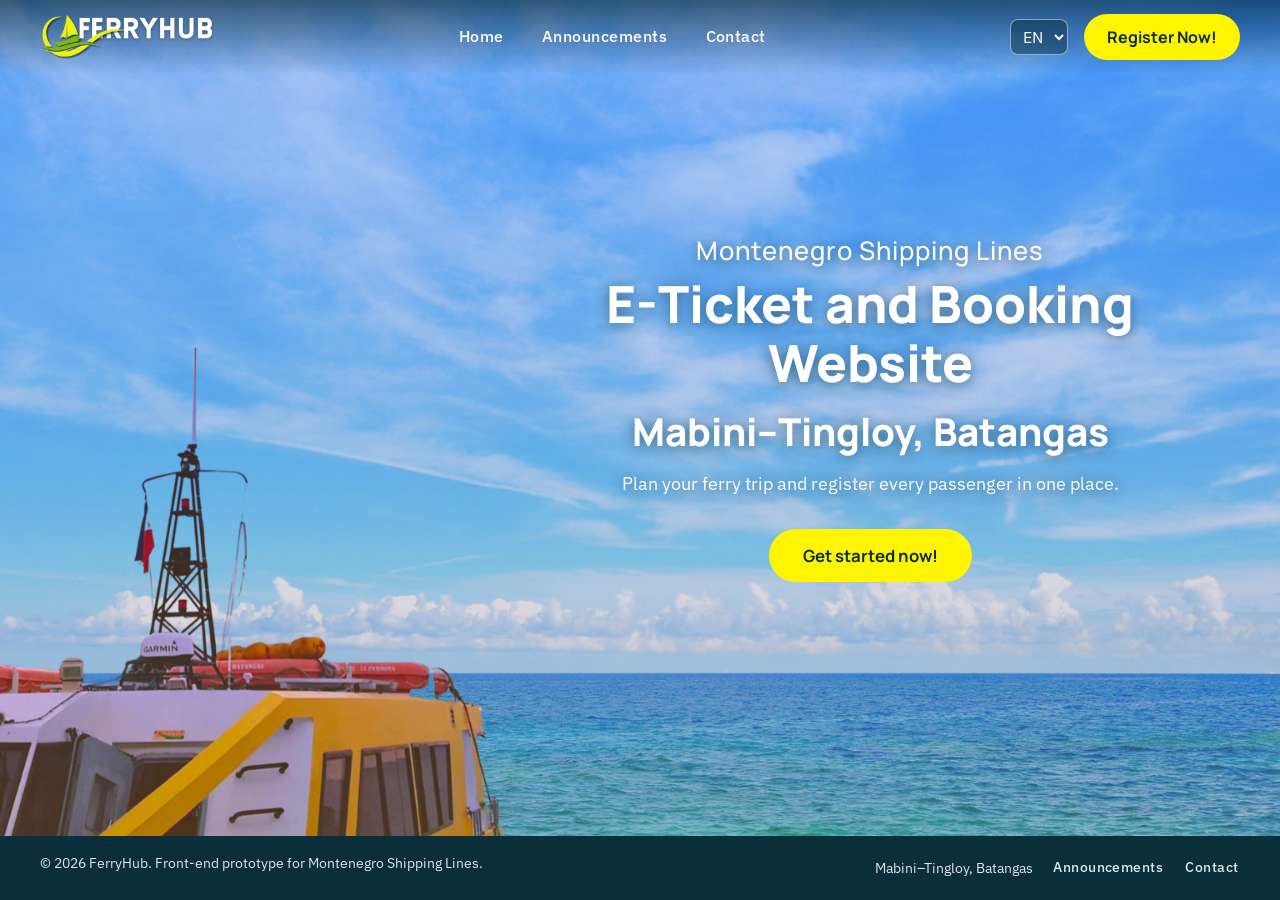
<file: ferryhub/index.html>
<!DOCTYPE html>
<html lang="en"><head><meta charset="utf-8"><meta name="viewport" content="width=device-width,initial-scale=1">
<title>FerryHub</title>
<link rel="preconnect" href="https://fonts.googleapis.com">
<link rel="preconnect" href="https://fonts.gstatic.com" crossorigin>
<link href="https://fonts.googleapis.com/css2?family=IBM+Plex+Sans:ital,wght@0,100..700;1,100..700&family=Manrope:wght@200..800&display=swap" rel="stylesheet">
<link rel="stylesheet" href="css/style.css"></head>
<body data-title="nav.home" data-root="">
<div class="scene">
  <main class="hero">
    <p class="hero-1" data-i18n="hero.line1"></p>
    <h1 data-i18n="hero.title"></h1>
    <p class="hero-route" data-i18n="hero.route"></p>
    <p class="hero-sub" data-i18n="hero.sub"></p>
    <a class="btn btn-y btn-lg" href="pages/booking.html" data-i18n="hero.cta"></a>
  </main>
</div>
<script src="js/translations.js"></script><script src="js/main.js"></script><script>FH.apply();</script>
</body></html>
</file>
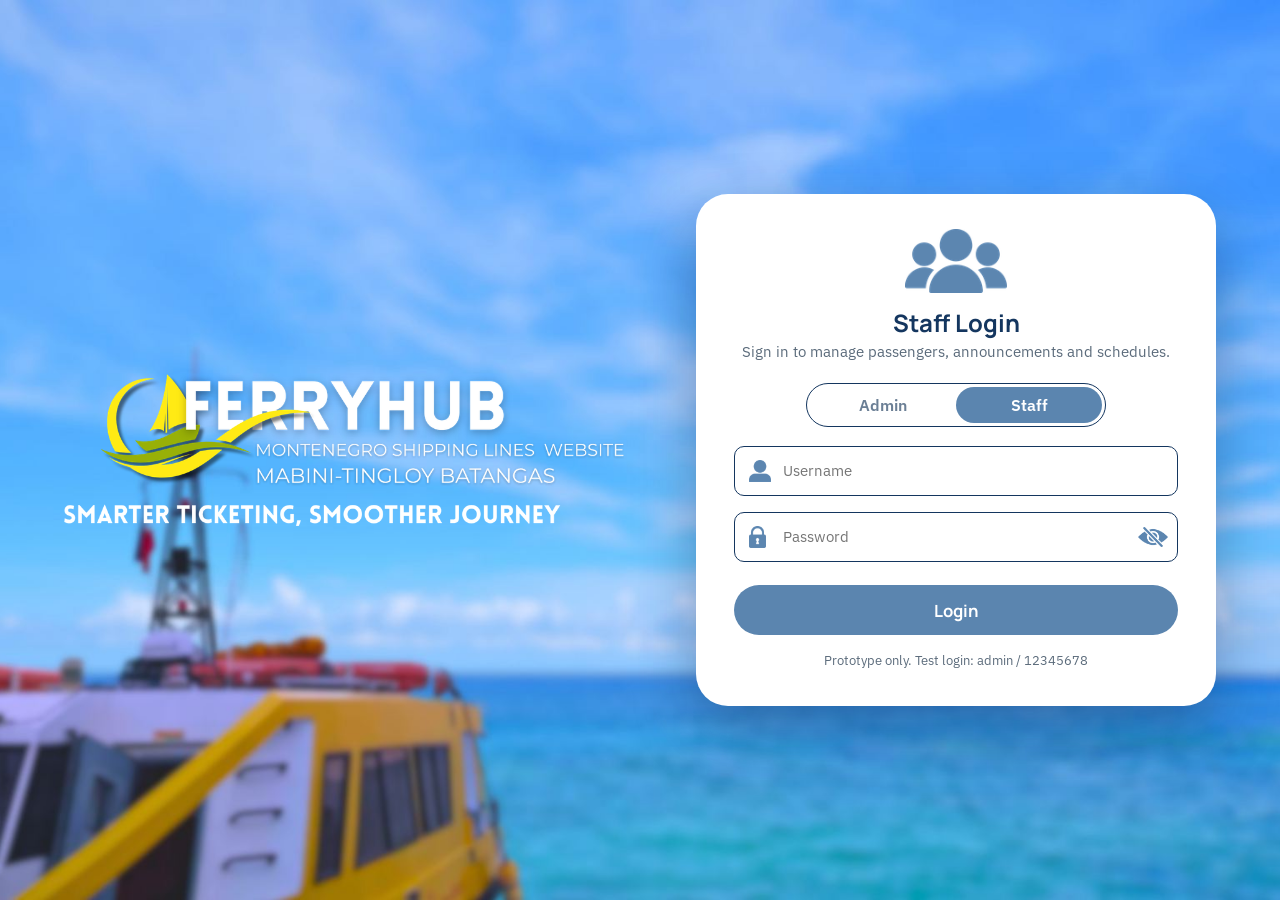
<file: staff-system/index.html>
<!DOCTYPE html>
<html lang="en"><head><meta charset="utf-8"><meta name="viewport" content="width=device-width,initial-scale=1"><title>Staff Login | FerryHub</title>
<link rel="preconnect" href="https://fonts.googleapis.com"><link rel="preconnect" href="https://fonts.gstatic.com" crossorigin>
<link href="https://fonts.googleapis.com/css2?family=IBM+Plex+Sans:wght@400;500;600&family=Manrope:wght@500;600;700;800&display=swap" rel="stylesheet">
<link rel="stylesheet" href="css/global.css"><link rel="stylesheet" href="css/login.css"></head>
<body>
<main class="login">
  <section class="brand-side"><img src="assets/images/login-logo.png" alt="FerryHub, Montenegro Shipping Lines, Mabini-Tingloy Batangas"></section>
  <section class="lcard" aria-labelledby="lt">
    <img class="grp" src="assets/icons/login-group.png" alt="">
    <h1 id="lt">Staff Login</h1><p class="sub">Sign in to manage passengers, announcements and schedules.</p>
    <div class="seg" role="group" aria-label="Account type"><button type="button" id="segAdmin" class="locked">Admin</button><button type="button" id="segStaff" class="on" aria-pressed="true">Staff</button></div>
    <p class="notice" id="lnote" role="alert" hidden></p>
    <form id="loginForm" novalidate>
      <div class="field ifield"><label class="sr" for="u">Username</label><div class="wrap"><img class="lead" src="assets/icons/user.png" alt="">
        <input id="u" name="username" type="text" placeholder="Username" autocomplete="username"></div><p class="err" hidden></p></div>
      <div class="field ifield"><label class="sr" for="p">Password</label>
        <div class="wrap"><img class="lead" src="assets/icons/lock.png" alt=""><input id="p" name="password" type="password" placeholder="Password" autocomplete="current-password">
        <button type="button" class="eye" id="eye" aria-label="Show password" aria-pressed="false"><img id="eyeOff" src="assets/icons/eye-off.png" alt="">
          <svg id="eyeOn" viewBox="0 0 24 24" aria-hidden="true"><path d="M1.5 12S5.5 5 12 5s10.5 7 10.5 7-4 7-10.5 7S1.5 12 1.5 12z"/><circle cx="12" cy="12" r="3"/></svg></button></div>
        <p class="err" hidden></p></div>
      <button class="btn btn-primary" type="submit">Login</button>
    </form>
    <p class="demo">Prototype only. Test login: admin / 12345678</p>
  </section>
</main>
<script src="js/sample-data.js"></script><script src="js/validation.js"></script><script src="js/auth.js"></script>
</body></html>
</file>
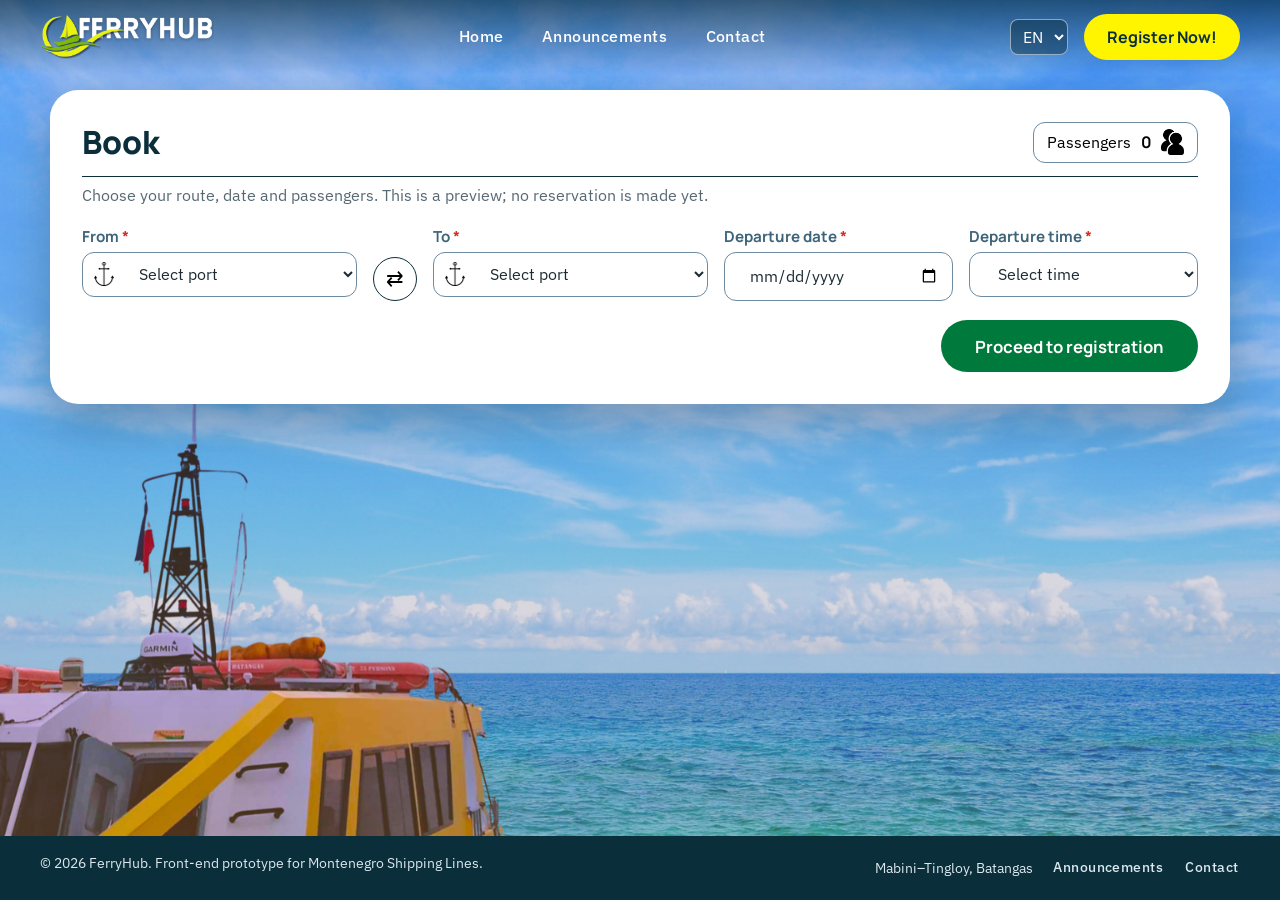
<file: ferryhub/pages/booking.html>
<!DOCTYPE html>
<html lang="en"><head><meta charset="utf-8"><meta name="viewport" content="width=device-width,initial-scale=1">
<title>Book | FerryHub</title>
<link rel="preconnect" href="https://fonts.googleapis.com">
<link rel="preconnect" href="https://fonts.gstatic.com" crossorigin>
<link href="https://fonts.googleapis.com/css2?family=IBM+Plex+Sans:ital,wght@0,100..700;1,100..700&family=Manrope:wght@200..800&display=swap" rel="stylesheet">
<link rel="stylesheet" href="../css/style.css"><link rel="stylesheet" href="../css/booking.css"></head>
<body data-title="book.title" data-root="../">
<div class="scene">
  <main class="panel booking">
    <div class="panel-top">
      <h1 data-i18n="book.title"></h1>
      <div class="field pax" data-f="pax">
        <button type="button" id="paxBtn" class="paxbtn" aria-expanded="false" aria-controls="paxPop">
          <span data-i18n="book.pax"></span><b id="paxTotal">0</b><img src="../assets/icons/person.png" alt=""></button>
        <div id="paxPop" class="pop" hidden>
          <ul id="paxList"></ul>
          <p class="tot"><span data-i18n="book.total"></span>: <b id="paxTotal2">0</b></p>
        </div>
        <p class="err" hidden></p>
      </div>
    </div>
    <p class="hint" data-i18n="book.hint"></p>
    <div class="row">
      <div class="field" data-f="from"><label for="from"><span data-i18n="book.from"></span> <i>*</i></label>
        <div class="sel"><img src="../assets/icons/anchor.png" alt=""><select id="from"></select></div><p class="err" hidden></p></div>
      <button type="button" id="swap" class="swap" data-i18n-aria="book.swap" aria-label="Swap ports">⇄</button>
      <div class="field" data-f="to"><label for="to"><span data-i18n="book.to"></span> <i>*</i></label>
        <div class="sel"><img src="../assets/icons/anchor.png" alt=""><select id="to"></select></div><p class="err" hidden></p></div>
      <div class="field" data-f="date"><label for="date"><span data-i18n="book.date"></span> <i>*</i></label>
        <div class="sel"><input type="date" id="date"></div><p class="err" hidden></p></div>
      <div class="field" data-f="time"><label for="time"><span data-i18n="book.time"></span> <i>*</i></label>
        <div class="sel"><select id="time"></select></div><p class="err" hidden></p></div>
    </div>
    <div class="actions"><button type="button" id="go" class="btn btn-g btn-lg" data-i18n="book.proceed"></button></div>
  </main>
</div>
<script src="../js/translations.js"></script><script src="../js/main.js"></script><script src="../js/booking.js"></script>
</body></html>
</file>
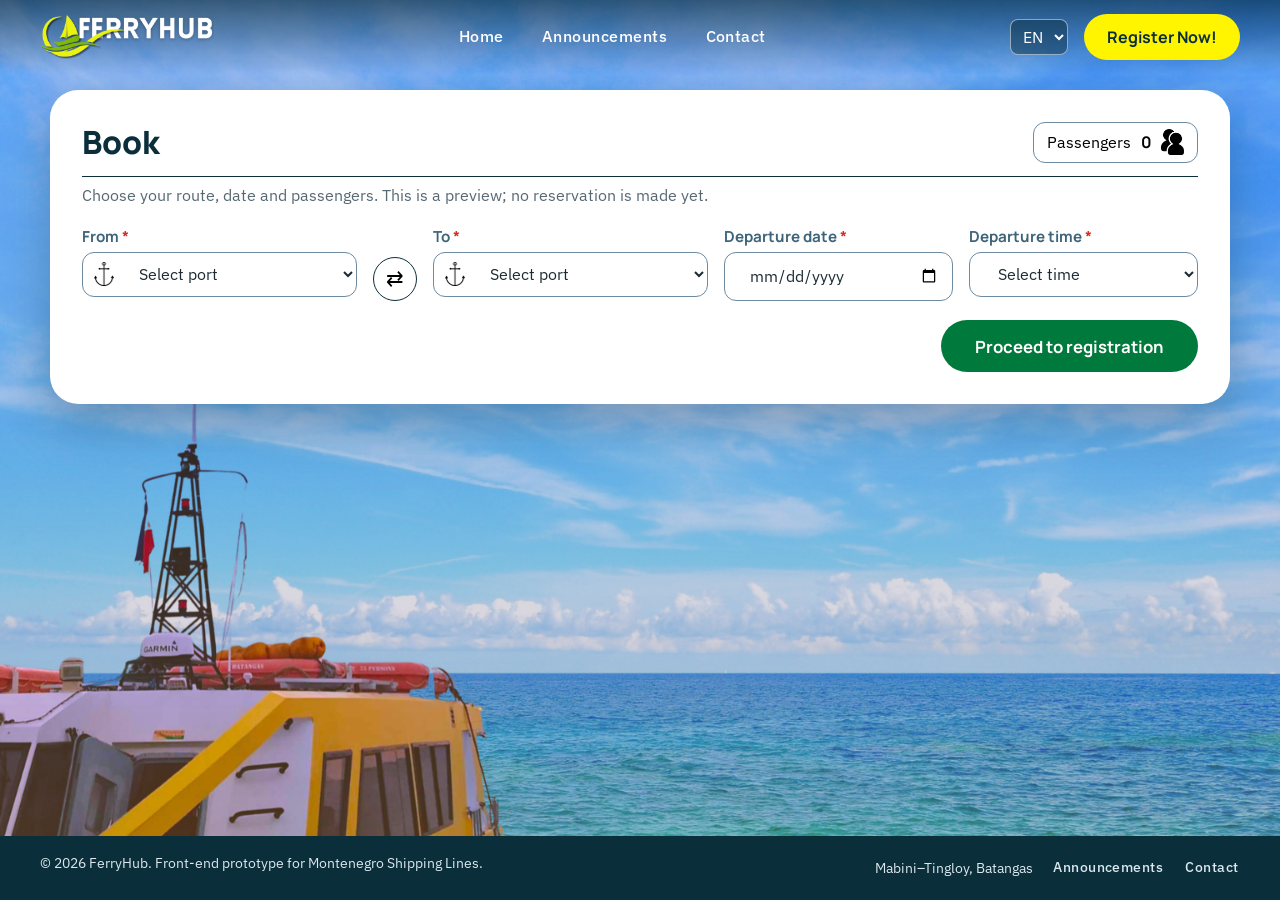
<file: ferryhub/pages/registration-form.html>
<!DOCTYPE html>
<html lang="en"><head><meta charset="utf-8"><meta name="viewport" content="width=device-width,initial-scale=1">
<title>Registration | FerryHub</title>
<link rel="preconnect" href="https://fonts.googleapis.com">
<link rel="preconnect" href="https://fonts.gstatic.com" crossorigin>
<link href="https://fonts.googleapis.com/css2?family=IBM+Plex+Sans:ital,wght@0,100..700;1,100..700&family=Manrope:wght@200..800&display=swap" rel="stylesheet">
<link rel="stylesheet" href="../css/style.css"><link rel="stylesheet" href="../css/forms.css"></head>
<body data-title="reg.title" data-root="../">
<div class="scene">
  <main class="panel regform">
    <h1 data-i18n="reg.title"></h1>
    <p class="hint" data-i18n="reg.sub"></p>
    <section class="trip"><h2 data-i18n="reg.trip"></h2><div id="trip"></div></section>
    <div class="progress" aria-live="polite">
      <span><span data-i18n="reg.progress"></span>: <b><span id="done">0</span> / <span id="tot">0</span></b></span>
      <div class="barwrap"><div id="bar" class="bar"></div></div>
    </div>
    <form id="pform" novalidate>
      <div id="cards"></div>
      <p id="result" class="note" role="alert" hidden></p>
      <div class="actions">
        <a class="btn btn-line" href="booking.html" data-i18n="reg.cancel"></a>
        <button type="submit" class="btn btn-g btn-lg" data-i18n="reg.submit"></button>
      </div>
    </form>
  </main>
</div>
<script src="../js/translations.js"></script><script src="../js/main.js"></script><script src="../js/registration.js"></script>
</body></html>
</file>
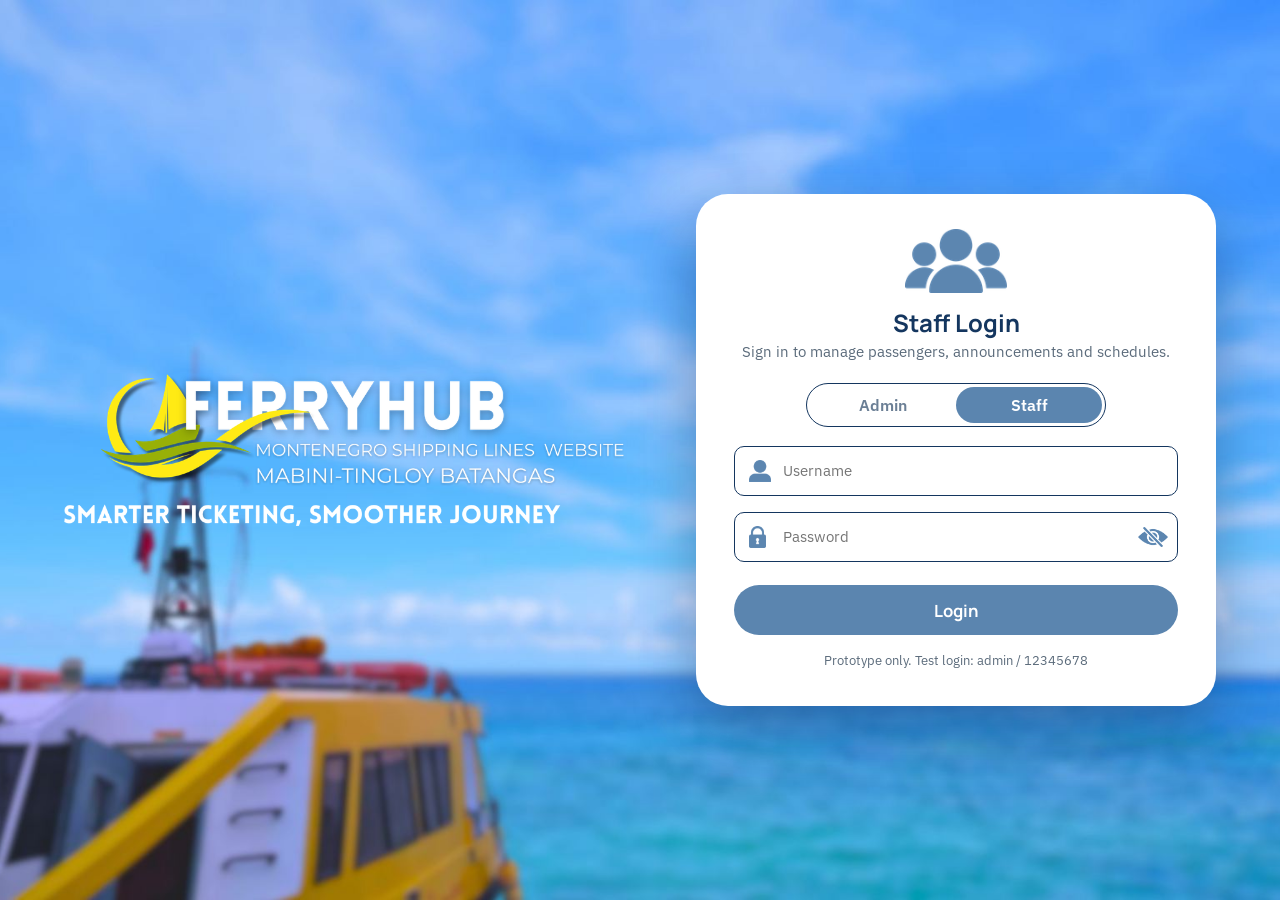
<file: staff-system/pages/announcements.html>
<!DOCTYPE html>
<html lang="en"><head><meta charset="utf-8"><meta name="viewport" content="width=device-width,initial-scale=1"><title>Announcement | FerryHub Staff</title>
<link rel="preconnect" href="https://fonts.googleapis.com"><link rel="preconnect" href="https://fonts.gstatic.com" crossorigin>
<link href="https://fonts.googleapis.com/css2?family=IBM+Plex+Sans:wght@400;500;600&family=Manrope:wght@500;600;700;800&display=swap" rel="stylesheet">
<link rel="stylesheet" href="../css/global.css"><link rel="stylesheet" href="../css/dashboard.css"><link rel="stylesheet" href="../css/passenger-records.css"><link rel="stylesheet" href="../css/announcements.css"></head>
<body data-page="announcements" data-root="../">
<main id="page">
  <div class="page-head"><h1>Announcement</h1></div>
  <div class="atools">
    <button type="button" id="add"><img src="../assets/icons/add.png" alt="">Add new announcement</button>
    <button type="button" id="del" disabled><img src="../assets/icons/trash.png" alt="">Delete<span id="sel"></span></button>
    <button type="button" id="upd"><img src="../assets/icons/check.png" alt="">Display / Update Announcement</button>
  </div>
  <section class="card">
    <div class="filters"><div id="tabs" role="group" aria-label="Filter by status" style="display:flex;gap:.5rem;flex-wrap:wrap"></div>
      <div class="field search"><label class="sr" for="q">Search</label><input id="q" type="search" placeholder="Search title"></div></div>
    <div class="table-wrap"><table class="tbl"><thead><tr>
      <th style="width:44px"><input type="checkbox" class="cb" id="all" aria-label="Select all"></th><th>TITLE</th><th>IMAGE</th><th>STATUS</th><th>DATE ADDED</th><th>LAST UPDATE</th><th><span class="sr">Actions</span></th>
    </tr></thead><tbody id="rows"></tbody></table></div>
    <p class="empty" id="empty" hidden>No announcements found.</p>
  </section>
</main>
<dialog class="dlg" id="dlg" aria-labelledby="dt"><form id="f" novalidate>
  <div class="dlg-head"><h2 id="dt">Add announcement</h2><button type="button" class="iconbtn" id="x" aria-label="Close">&#10005;</button></div>
  <div class="dlg-body">
    <div class="field wide"><label for="ti">Title <i>*</i></label><input id="ti" name="title" maxlength="100"><p class="err" hidden></p></div>
    <div class="field wide"><label for="co">Content <i>*</i></label><textarea id="co" name="content" rows="4"></textarea><p class="err" hidden></p></div>
    <div class="field"><label for="st">Status <i>*</i></label><select id="st" name="status"><option>Active</option><option>Draft</option><option>Disabled</option></select><p class="err" hidden></p></div>
    <div class="field wide"><label for="im">Image (optional, JPG, PNG or WEBP, up to 3 MB)</label>
      <div class="dropimg"><img class="thumb" id="pv" src="../assets/images/announcement-placeholder.svg" alt="Image preview"><div><input id="im" name="image" type="file" accept=".jpg,.jpeg,.png,.webp,image/jpeg,image/png,image/webp"><p class="hint" id="imn"></p><button type="button" class="btn btn-line" id="rmimg" hidden>Remove image</button></div></div><p class="err" hidden></p></div>
  </div>
  <div class="dlg-actions"><button type="button" class="btn btn-line" id="cancel">Cancel</button><button type="submit" class="btn btn-primary">Save</button></div>
</form></dialog>
<script src="../js/sample-data.js"></script><script src="../js/validation.js"></script><script src="../js/auth.js"></script><script src="../js/navigation.js"></script><script src="../js/announcements.js"></script>
</body></html>
</file>
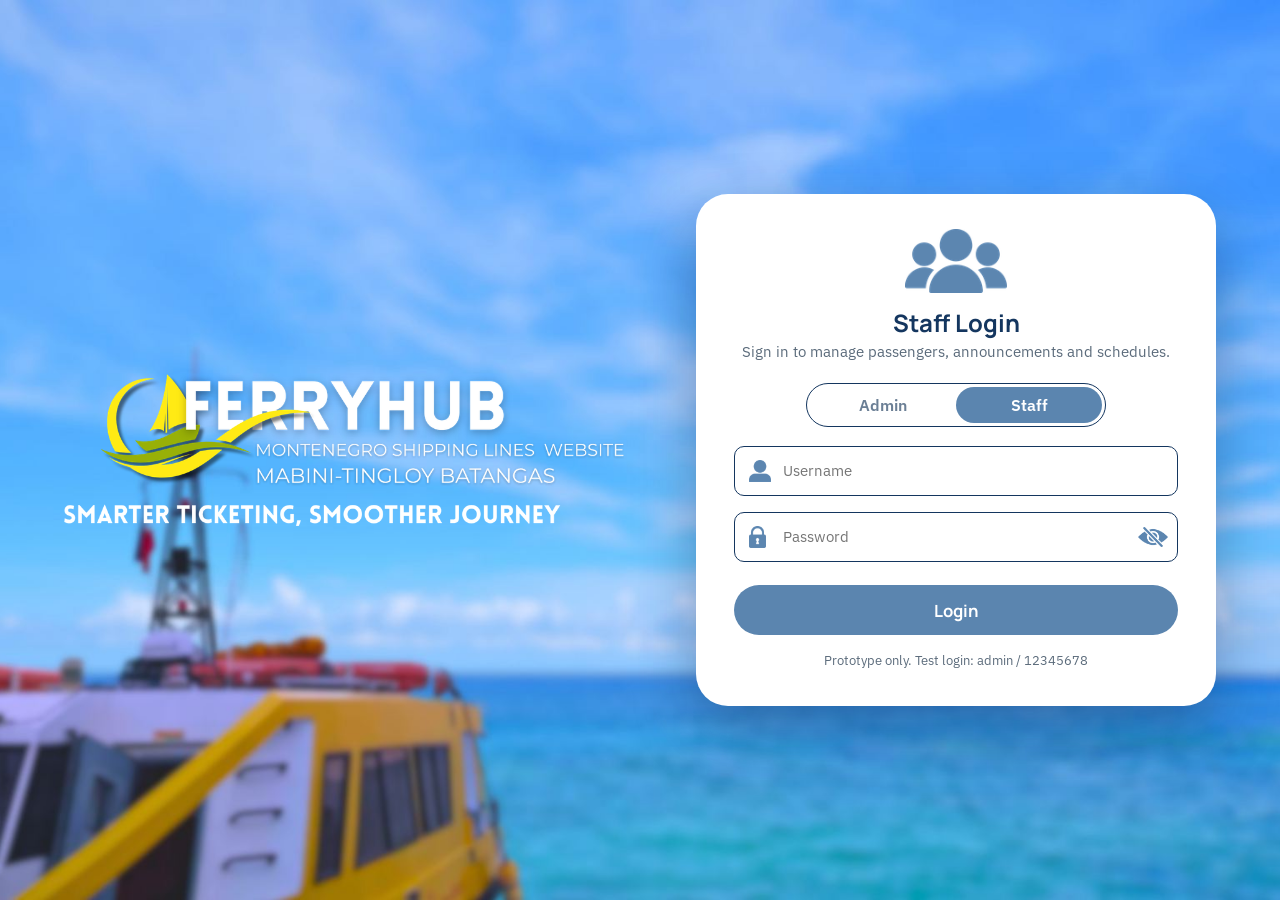
<file: staff-system/pages/manage-schedule.html>
<!DOCTYPE html>
<html lang="en"><head><meta charset="utf-8"><meta name="viewport" content="width=device-width,initial-scale=1"><title>Manage Schedule | FerryHub Staff</title>
<link rel="preconnect" href="https://fonts.googleapis.com"><link rel="preconnect" href="https://fonts.gstatic.com" crossorigin>
<link href="https://fonts.googleapis.com/css2?family=IBM+Plex+Sans:wght@400;500;600&family=Manrope:wght@500;600;700;800&display=swap" rel="stylesheet">
<link rel="stylesheet" href="../css/global.css"><link rel="stylesheet" href="../css/dashboard.css"><link rel="stylesheet" href="../css/manage-schedule.css"></head>
<body data-page="schedule" data-root="../">
<main id="page">
  <div class="page-head"><h1>Ferry Departure Schedule</h1><p>Select a date, then select a time slot to view or update it. Sample data only.</p></div>
  <div class="sched">
    <section class="card panel" aria-label="Calendar">
      <div class="cal-head"><button class="iconbtn" id="prev" aria-label="Previous month">&#8249;</button><h2 id="mt" aria-live="polite"></h2><button class="iconbtn" id="next" aria-label="Next month">&#8250;</button></div>
      <div class="cal" id="cal"></div>
      <div class="legend"><span><i style="background:var(--action)"></i>Seats available</span><span><i style="background:var(--red)"></i>All slots full</span><span><i style="background:var(--gray)"></i>All cancelled</span><button class="btn btn-line" id="today" type="button" style="margin-left:auto;padding:.25rem .8rem">Today</button></div>
    </section>
    <section class="card panel" aria-label="Time slots">
      <div class="ph"><h2>Available Hours for:</h2><span id="sd"></span></div>
      <div class="cols"><div><h3>Available Slots</h3><div class="slots" id="s-available"></div></div><div><h3>Booked Slots</h3><div class="slots" id="s-full"></div></div></div>
      <h3 style="margin-top:1.2rem">Cancelled</h3><div class="slots" id="s-cancelled"></div>
    </section>
  </div>
  <div class="cancelrow"><button class="btn btn-cancel" id="cb" aria-disabled="true">Cancel Booking</button></div>
</main>
<dialog class="dlg" id="dlg" aria-labelledby="dt"><form id="f" novalidate>
  <div class="dlg-head"><h2 id="dt">Time slot</h2><button type="button" class="iconbtn" id="x" aria-label="Close">&#10005;</button></div>
  <div class="dlg-body">
    <dl class="sum"><dt>Route</dt><dd>Mabini-Tingloy</dd><dt>Date</dt><dd id="m-date"></dd><dt>Departure</dt><dd id="m-time"></dd><dt>Remaining seats</dt><dd id="m-rem"></dd></dl>
    <div class="field"><label for="ms">Status <i>*</i></label><select id="ms" name="status"><option value="available">Available</option><option value="full">Full</option><option value="cancelled">Cancelled</option></select><p class="err" hidden></p></div>
    <div class="field"><label for="mc">Capacity <i>*</i></label><input id="mc" name="capacity" inputmode="numeric"><p class="err" hidden></p></div>
    <div class="field"><label for="mn">Passengers booked <i>*</i></label><input id="mn" name="count" inputmode="numeric"><p class="err" hidden></p></div>
    <p class="hint wide">Full slots accept no more passengers. Cancelled slots are shown in gray.</p>
  </div>
  <div class="dlg-actions"><button type="button" class="btn btn-line" id="cancel">Cancel</button><button type="submit" class="btn btn-primary">Save slot</button></div>
</form></dialog>
<script src="../js/sample-data.js"></script><script src="../js/validation.js"></script><script src="../js/auth.js"></script><script src="../js/navigation.js"></script><script src="../js/manage-schedule.js"></script>
</body></html>
</file>
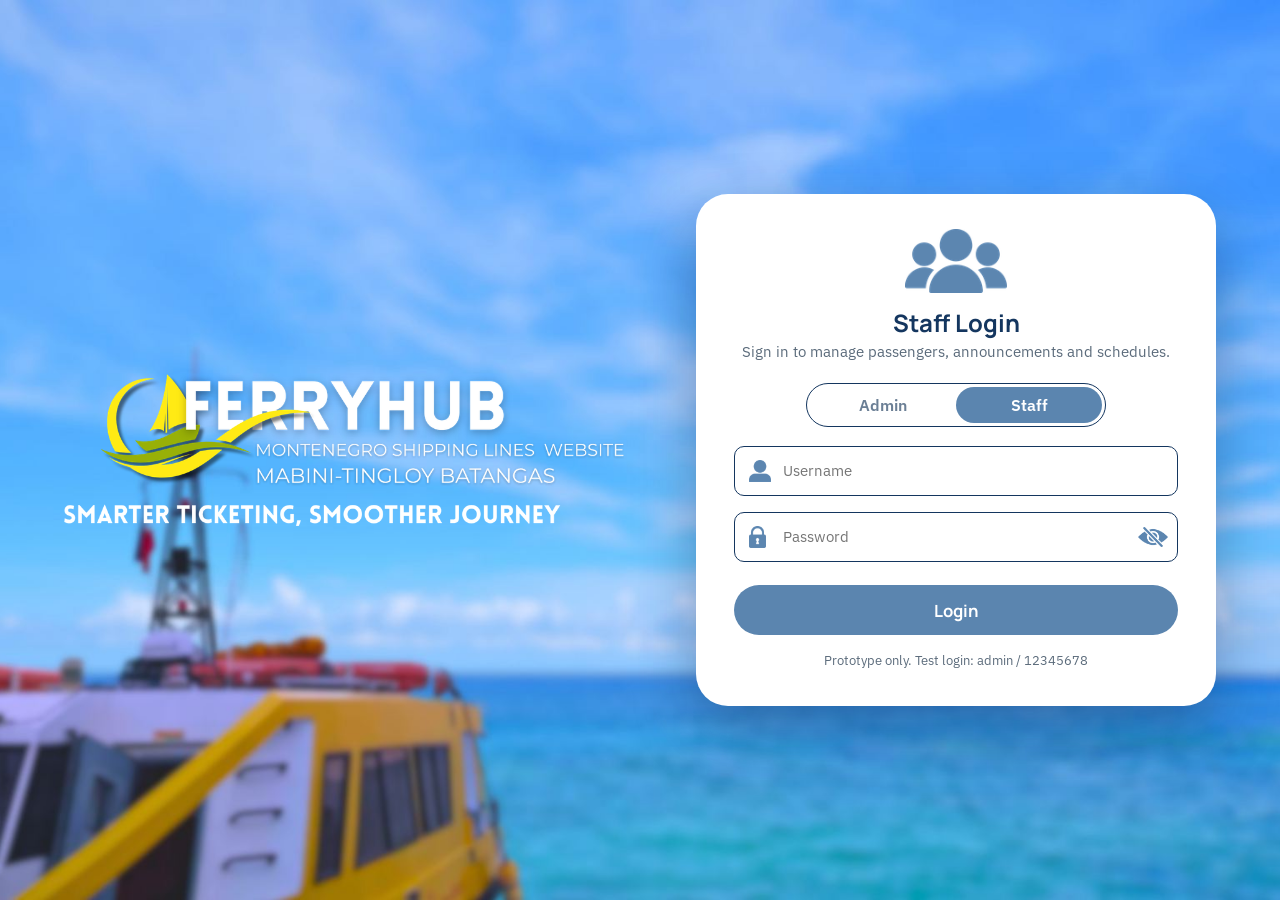
<file: staff-system/pages/passenger-records.html>
<!DOCTYPE html>
<html lang="en"><head><meta charset="utf-8"><meta name="viewport" content="width=device-width,initial-scale=1"><title>Passenger Records | FerryHub Staff</title>
<link rel="preconnect" href="https://fonts.googleapis.com"><link rel="preconnect" href="https://fonts.gstatic.com" crossorigin>
<link href="https://fonts.googleapis.com/css2?family=IBM+Plex+Sans:wght@400;500;600&family=Manrope:wght@500;600;700;800&display=swap" rel="stylesheet">
<link rel="stylesheet" href="../css/global.css"><link rel="stylesheet" href="../css/dashboard.css"><link rel="stylesheet" href="../css/passenger-records.css"></head>
<body data-page="passengers" data-root="../">
<main id="page">
  <div class="page-head"><h1>Passenger Records</h1><p>Search, filter and update registered passengers.</p></div>
  <section class="card">
    <div class="toolbar">
      <div class="field grow"><label for="q">Search</label><input id="q" type="search" placeholder="Name, registration no., address or email"></div>
      <div class="field"><label for="fc">Category</label><select id="fc"><option value="">All</option></select></div>
      <div class="field"><label for="fk">Local or Tourist</label><select id="fk"><option value="">All</option></select></div>
      <button class="btn btn-line" id="reset" type="button">Reset</button>
      <span class="count" id="count" aria-live="polite"></span>
    </div>
    <div class="table-wrap"><table class="tbl"><thead><tr id="thead"></tr></thead><tbody id="rows"></tbody></table></div>
    <p class="empty" id="empty" hidden>No passengers match your search or filters.</p>
  </section>
</main>
<dialog class="dlg" id="dlg" aria-labelledby="dt"><form id="f" novalidate>
  <div class="dlg-head"><h2 id="dt">Edit passenger</h2><button type="button" class="iconbtn" id="x" aria-label="Close">&#10005;</button></div>
  <div class="dlg-body">
    <div class="field"><label for="rn">Registration No.</label><input id="rn" name="regNo" readonly></div>
    <div class="field"><label for="nm">Full name <i>*</i></label><input id="nm" name="name"><p class="err" hidden></p></div>
    <div class="field"><label for="ag">Age <i>*</i></label><input id="ag" name="age" inputmode="numeric"><p class="err" hidden></p></div>
    <div class="field"><label for="ct">Category <i>*</i></label><select id="ct" name="category"></select><p class="err" hidden></p></div>
    <div class="field"><label for="cl">Local or Tourist <i>*</i></label><select id="cl" name="cls"></select><p class="err" hidden></p></div>
    <div class="field"><label for="em">Email <i>*</i></label><input id="em" name="email" type="email"><p class="err" hidden></p></div>
    <div class="field wide"><label for="ad">Address <i>*</i></label><textarea id="ad" name="address" rows="2"></textarea><p class="err" hidden></p></div>
    <div class="field"><label for="dd">Departure date <i>*</i></label><input id="dd" name="date" type="date"><p class="err" hidden></p></div>
    <div class="field"><label for="dtm">Departure time <i>*</i></label><select id="dtm" name="time"></select><p class="err" hidden></p></div>
  </div>
  <div class="dlg-actions"><button type="button" class="btn btn-line" id="cancel">Cancel</button><button type="submit" class="btn btn-primary">Save changes</button></div>
</form></dialog>
<script src="../js/sample-data.js"></script><script src="../js/validation.js"></script><script src="../js/auth.js"></script><script src="../js/navigation.js"></script><script src="../js/passenger-records.js"></script>
</body></html>
</file>
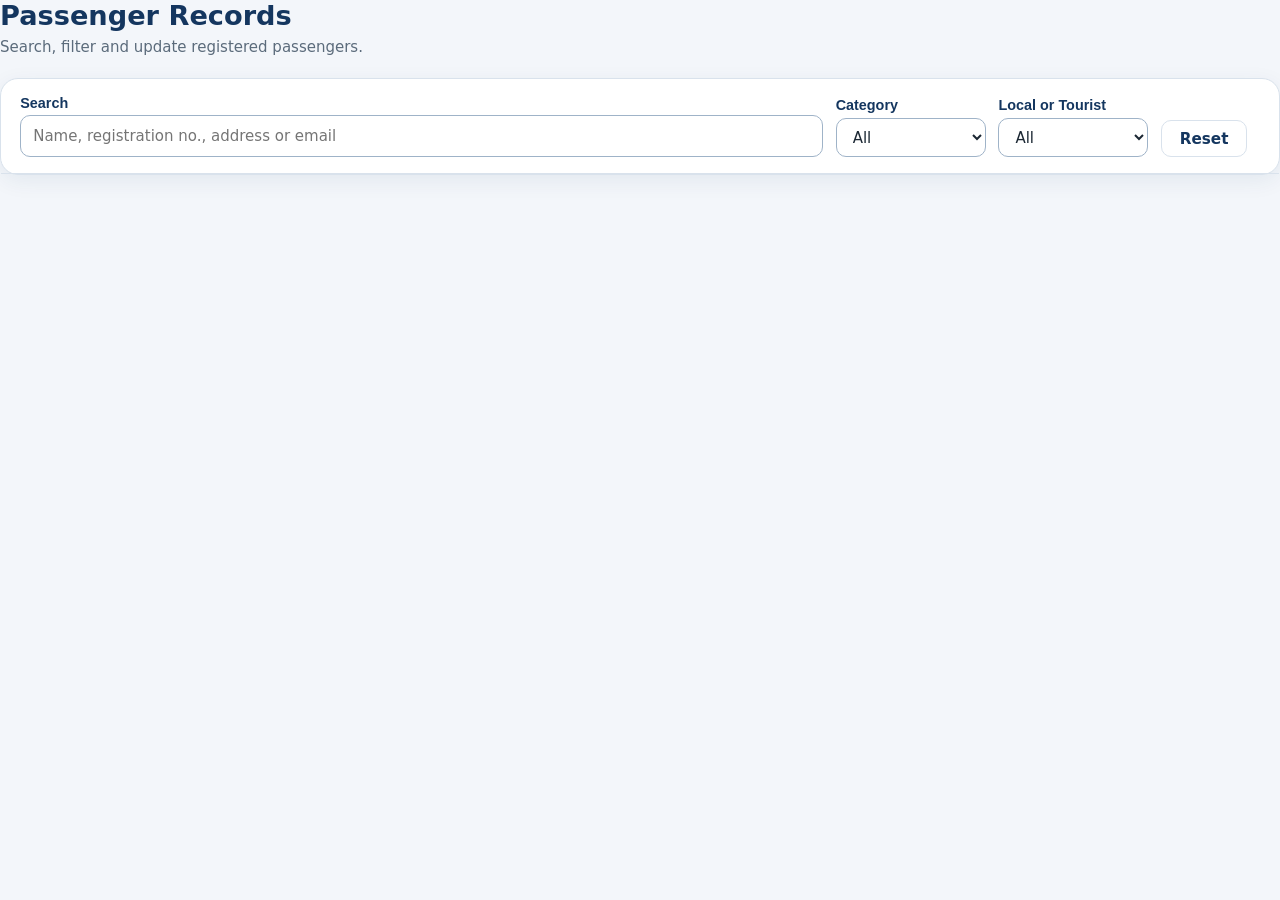
<file: staff-system/pages/register-passenger.html>
<!DOCTYPE html>
<!-- RESERVED MODULE (register-passenger). Not implemented and intentionally not linked from the sidebar.
     When this phase starts: build the page here, add its css/js files, and flip "locked" to false
     for its entry in NAV (js/navigation.js). Until then it just redirects. -->
<html lang="en"><head><meta charset="utf-8"><meta http-equiv="refresh" content="0;url=passenger-records.html"><title>Under Progress</title></head>
<body><p>Under Progress. <a href="passenger-records.html">Back to Passenger Records</a></p></body></html>
</file>
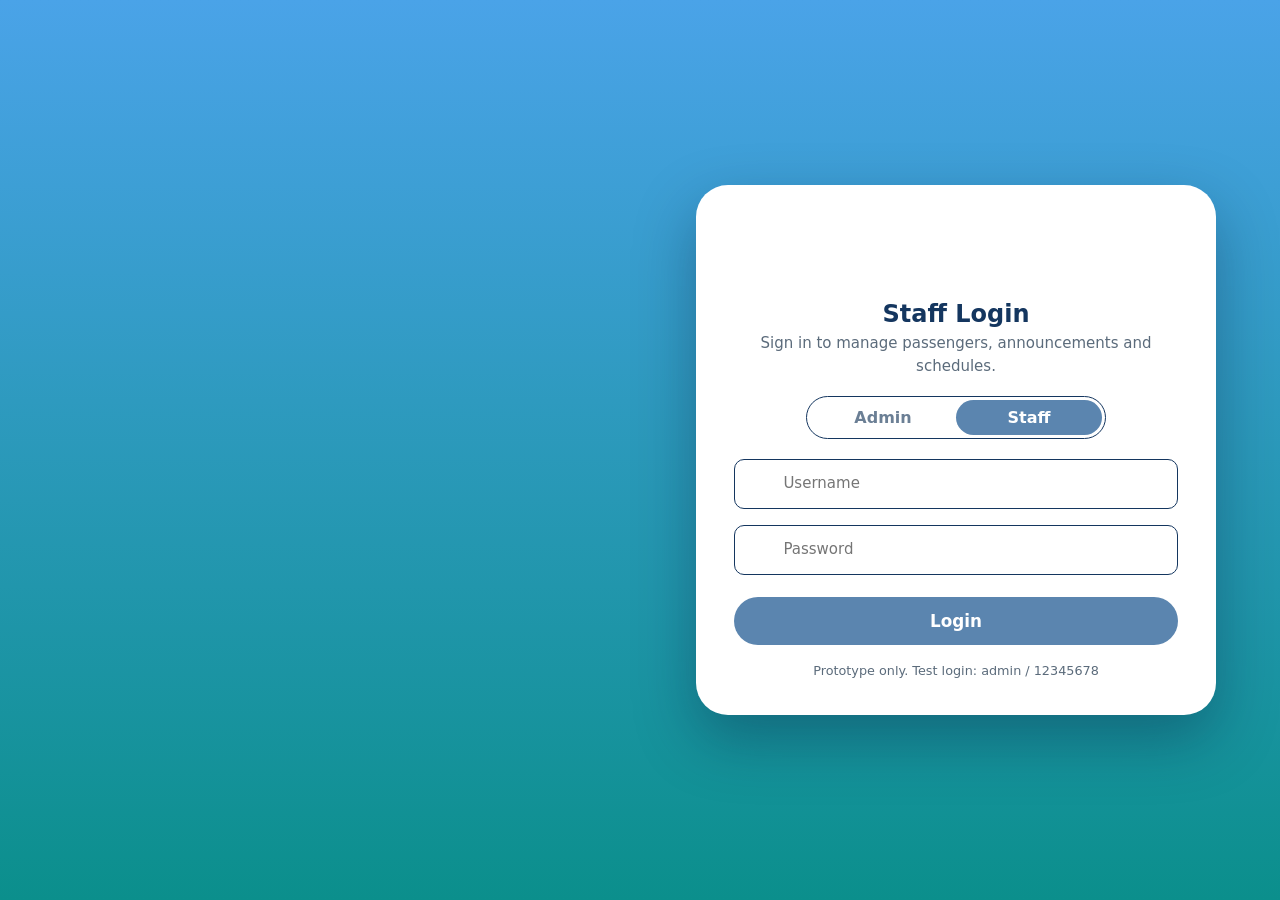
<file: staff-system/pages/trip-records.html>
<!DOCTYPE html>
<!-- RESERVED MODULE (trip-records). Not implemented and intentionally not linked from the sidebar.
     When this phase starts: build the page here, add its css/js files, and flip "locked" to false
     for its entry in NAV (js/navigation.js). Until then it just redirects. -->
<html lang="en"><head><meta charset="utf-8"><meta http-equiv="refresh" content="0;url=passenger-records.html"><title>Under Progress</title></head>
<body><p>Under Progress. <a href="passenger-records.html">Back to Passenger Records</a></p></body></html>
</file>
<file: ferryhub/css/style.css>
:root{--green:#00A551;--green-d:#007A3C;--yellow:#FFF500;--cyan:#00F0FF;--navy:#0B2E3B;--ink:#1c2b33;--muted:#566872;--line:#cfdbe1;--err:#d92d20;--err-bg:#fef3f2;
  --hero:url("../assets/images/hero.jpg")}
*{box-sizing:border-box}
body{margin:0;font:400 16px/1.5 "IBM Plex Sans",system-ui,sans-serif;color:var(--ink)}
h1,h2,h3,b{font-family:Manrope,system-ui,sans-serif}
h1,h2{font-weight:800;line-height:1.15;margin:0}
/* Hero photo goes at assets/images/hero.jpg; the gradient below shows until it exists. */
.scene{min-height:100vh;display:flex;flex-direction:column;
  background:var(--hero) center/cover no-repeat,linear-gradient(180deg,#4aa3e8 0%,#9fd3f5 34%,#58c3c4 56%,#0b8f8c 72%,#0a5a6e 100%)}
.hdr{display:flex;align-items:center;gap:1rem;flex-wrap:wrap;padding:.9rem clamp(1rem,4vw,2.5rem);color:#fff;background:linear-gradient(rgba(6,40,56,.65),rgba(6,40,56,0))}
.logo img{display:block;height:44px;width:auto}
.nav{display:flex;gap:clamp(.8rem,3vw,2.2rem);margin:0 auto}
.nav a,.nav button,.ftr button{background:none;border:0;border-bottom:2px solid transparent;color:#fff;font:500 1rem "IBM Plex Sans",sans-serif;letter-spacing:.03em;cursor:pointer;padding:.35rem .1rem;text-decoration:none}
.nav a:hover,.nav button:hover,.ftr button:hover{border-color:var(--cyan)}
.lang{font:inherit;color:#fff;background:rgba(6,40,56,.45);border:1px solid rgba(255,255,255,.5);border-radius:8px;padding:.35rem .5rem}
.lang option{color:var(--ink)}
:focus-visible{outline:3px solid var(--cyan);outline-offset:2px}
.btn{display:inline-block;border:2px solid transparent;border-radius:999px;padding:.6rem 1.3rem;font:700 1rem Manrope,sans-serif;text-decoration:none;cursor:pointer;transition:transform .15s,background .15s}
.btn:hover{transform:translateY(-1px)}
.btn-y{background:var(--yellow);color:var(--navy)}
.btn-g{background:var(--green-d);color:#fff}.btn-g:hover{background:var(--green)}
.btn-line{background:#fff;color:var(--green-d);border-color:var(--green-d)}
.btn-lg{padding:.8rem 2rem;font-size:1.05rem}
.hero{margin:auto 0 auto auto;width:min(100%,820px);padding:4rem clamp(1rem,5vw,3.5rem);text-align:center;color:#fff;text-shadow:0 2px 14px rgba(6,40,56,.55)}
.hero-1{margin:0 0 .4rem;font:500 clamp(1.1rem,2.4vw,1.6rem) Manrope,sans-serif;letter-spacing:.04em}
.hero h1{font-size:clamp(1.8rem,4.6vw,3.2rem)}
.hero-route{margin:.8rem 0;font:800 clamp(1.4rem,3.6vw,2.4rem) Manrope,sans-serif}
.hero-sub{max-width:34rem;margin:0 auto 2rem;font-size:1.1rem}
.hero .btn{text-shadow:none}
.panel{width:min(100% - 2rem,1180px);margin:1rem auto 2rem;background:#fff;border-radius:28px;padding:clamp(1.2rem,3vw,2rem);box-shadow:0 18px 50px rgba(6,40,56,.3)}
.panel h1{font-size:2rem;color:var(--navy)}
.hint{color:var(--muted);margin:.4rem 0 1rem}
.ftr{margin-top:auto;display:flex;flex-wrap:wrap;gap:.5rem 1.5rem;justify-content:space-between;padding:1rem clamp(1rem,4vw,2.5rem);background:var(--navy);color:#dbe8ee;font-size:.9rem}
.ftr-links{display:flex;gap:1.2rem;align-items:center}
.ftr button{font-size:.9rem;color:#dbe8ee}
#toast{position:fixed;left:50%;bottom:1.5rem;transform:translate(-50%,2rem);background:var(--navy);color:#fff;padding:.7rem 1.2rem;border-radius:10px;opacity:0;pointer-events:none;transition:.25s;z-index:50;border-left:4px solid var(--cyan)}
#toast.show{opacity:1;transform:translate(-50%,0)}
@media(max-width:720px){.nav{order:3;width:100%;justify-content:space-between;margin:0}.hdr .btn{margin-left:auto}.hero{margin:auto 0}}
@media(prefers-reduced-motion:reduce){*{transition:none!important}}
</file>
<file: staff-system/css/global.css>
:root{--navy:#14365F;--sky:#3F86EA;--action:#1F6FDE;--action-d:#1859B8;--slate:#5B85AF;--bg:#F3F6FA;--card:#fff;--line:#D9E2EC;--text:#1B2733;--muted:#5B6B7B;
--red:#D92D20;--red-bg:#FEF3F2;--blue-bg:#EAF2FF;--green:#12805C;--green-bg:#E7F6EF;--amber:#B54708;--amber-bg:#FFF4D6;--gray:#667085;--gray-bg:#F2F4F7;--r:12px}
*{box-sizing:border-box}
body{margin:0;font:400 15px/1.5 "IBM Plex Sans",system-ui,sans-serif;color:var(--text);background:var(--bg)}
h1,h2,h3,.btn,th{font-family:Manrope,system-ui,sans-serif}
h1,h2,h3{margin:0;line-height:1.2;color:var(--navy)}
:focus-visible{outline:3px solid var(--action);outline-offset:2px}
.sr{position:absolute;width:1px;height:1px;overflow:hidden;clip:rect(0 0 0 0)}
.btn{display:inline-flex;align-items:center;gap:.5rem;border:1.5px solid transparent;border-radius:10px;padding:.55rem 1.1rem;font-weight:700;font-size:.95rem;cursor:pointer;background:none;color:var(--text)}
.btn-primary{background:var(--action);color:#fff}.btn-primary:hover{background:var(--action-d)}
.btn-line{border-color:var(--line);background:#fff;color:var(--navy)}.btn-line:hover{border-color:var(--action)}
.btn-danger{background:var(--red);color:#fff}.btn-danger:hover{background:#b42318}
.btn[disabled],.btn[aria-disabled=true]{opacity:.55;cursor:not-allowed}
.btn img{height:20px;width:auto}
.iconbtn{display:inline-grid;place-items:center;width:36px;height:36px;border:0;border-radius:8px;background:none;cursor:pointer}
.iconbtn:hover{background:var(--blue-bg)}.iconbtn img{height:18px;width:auto}
.field{display:flex;flex-direction:column;gap:.3rem;min-width:0}
.field label{font:700 .9rem Manrope,sans-serif;color:var(--navy)}.field label i{color:var(--red);font-style:normal}
.field input,.field select,.field textarea{width:100%;font:inherit;color:var(--text);padding:.55rem .75rem;border:1.5px solid #9fb3c8;border-radius:10px;background:#fff}
.field input:focus,.field select:focus,.field textarea:focus{outline:3px solid #b9d4fb;border-color:var(--action)}
.field input[readonly]{background:var(--gray-bg);color:var(--muted)}
.err{margin:0;color:var(--red);font-size:.85rem}
.field.bad input,.field.bad select,.field.bad textarea{border-color:var(--red);background:var(--red-bg)}
.hint{color:var(--muted);font-size:.85rem;margin:0}
.card{background:var(--card);border:1px solid var(--line);border-radius:18px;box-shadow:0 6px 22px rgba(20,54,95,.07)}
.badge{display:inline-block;padding:.15rem .65rem;border-radius:999px;font:600 .8rem "IBM Plex Sans",system-ui,sans-serif;white-space:nowrap;background:var(--gray-bg);color:#344054}
.badge.neutral{background:var(--blue-bg);color:#1b4f9c}
.s-active{background:var(--green-bg);color:var(--green)}.s-draft{background:var(--amber-bg);color:var(--amber)}.s-disabled{background:var(--gray-bg);color:var(--gray)}
.dlg{border:0;border-radius:18px;padding:0;width:min(94vw,640px);max-height:92vh;box-shadow:0 24px 60px rgba(8,24,48,.4)}
.dlg::backdrop{background:rgba(8,24,48,.55)}
.dlg.sm{width:min(94vw,420px);padding:1.4rem}.dlg.sm p{color:var(--muted)}
.dlg-head{display:flex;justify-content:space-between;align-items:center;padding:1rem 1.4rem;border-bottom:1px solid var(--line)}
.dlg-body{padding:1.2rem 1.4rem;display:grid;grid-template-columns:1fr 1fr;gap:1rem;overflow:auto;max-height:68vh}
.dlg-body .wide{grid-column:1/-1}
.dlg-actions{display:flex;justify-content:flex-end;gap:.7rem;padding:1rem 1.4rem;border-top:1px solid var(--line)}
.dlg.sm .dlg-actions{padding:1rem 0 0;border:0}
#toasts{position:fixed;right:1rem;top:84px;display:flex;flex-direction:column;gap:.5rem;z-index:100}
.toast{background:var(--navy);color:#fff;padding:.7rem 1rem;border-radius:10px;border-left:4px solid #7db3ff;box-shadow:0 8px 24px rgba(8,24,48,.3);max-width:340px}
.toast.ok{border-color:#32d596}.toast.warn{border-color:#ffb020}
@media(max-width:560px){.dlg-body{grid-template-columns:1fr}}
@media(prefers-reduced-motion:reduce){*{transition:none!important;animation:none!important}}
</file>
<file: staff-system/css/login.css>
.login{min-height:100vh;display:grid;grid-template-columns:1fr minmax(360px,520px);align-items:center;gap:2rem;padding:2rem clamp(1rem,5vw,5rem);
 background:url("../assets/images/hero-login.jpg") center/cover,linear-gradient(180deg,#4aa3e8,#0b8f8c)}
.brand-side{color:#fff;text-shadow:0 2px 14px rgba(8,30,60,.55)}
.brand-side img{width:min(100%,560px);display:block}
.brand-side h2{color:#fff;margin-top:1.2rem;font-size:clamp(1.2rem,2.4vw,1.9rem);letter-spacing:.04em;text-transform:uppercase}
.lcard{background:#fff;border-radius:32px;padding:2.2rem clamp(1.2rem,3vw,2.6rem);box-shadow:0 24px 60px rgba(8,30,60,.35)}
.lcard .grp{display:block;height:64px;margin:0 auto 1rem}
.lcard h1{text-align:center;font-size:1.5rem}
.lcard .sub{text-align:center;color:var(--muted);margin:.2rem 0 1.2rem}
.seg{display:grid;grid-template-columns:1fr 1fr;width:min(100%,300px);margin:0 auto 1.2rem;border:1.5px solid var(--navy);border-radius:999px;padding:3px}
.seg button{border:0;border-radius:999px;padding:.5rem;font:600 1rem "IBM Plex Sans",system-ui,sans-serif;color:var(--slate);background:none;cursor:pointer}
.seg button.on{background:var(--slate);color:#fff}
.seg button.locked{color:#6b7f95}
.notice{margin:0 0 1rem;padding:.6rem .9rem;border-radius:10px;font-size:.9rem;background:var(--amber-bg);color:var(--amber)}
.notice.bad{background:var(--red-bg);color:var(--red)}
.ifield{position:relative}
.wrap>img.lead{position:absolute;left:.9rem;top:50%;height:22px;width:auto;transform:translateY(-50%);pointer-events:none}
.field.ifield{margin-bottom:1rem}
.ifield input{padding:.8rem 2.8rem .8rem 3rem;border-color:var(--navy)}
.ifield .wrap{position:relative}.field.ifield{margin-bottom:1rem}
.eye{position:absolute;right:.5rem;top:50%;transform:translateY(-50%);width:38px;height:38px;border:0;background:none;cursor:pointer;display:grid;place-items:center}
.eye img{height:20px}.eye svg{display:none;width:22px;height:22px;fill:none;stroke:var(--slate);stroke-width:2}.eye.show svg{display:block}.eye.show img{display:none}
.lcard .btn-primary{width:100%;justify-content:center;background:var(--slate);border-radius:999px;padding:.8rem;font-size:1.05rem;margin-top:.4rem}
.lcard .btn-primary:hover{background:#486f96}
.demo{margin:1rem 0 0;text-align:center;font-size:.8rem;color:var(--muted)}
@media(max-width:860px){.login{grid-template-columns:1fr}.brand-side{text-align:center}.brand-side img{margin:0 auto;width:min(100%,380px)}}
</file>
<file: ferryhub/css/booking.css>
@import url("forms.css");
.panel-top{display:flex;justify-content:space-between;align-items:center;gap:1rem;border-bottom:1.5px solid var(--navy);padding-bottom:.8rem}
.row{display:grid;grid-template-columns:1.2fr auto 1.2fr 1fr 1fr;gap:1rem;align-items:start;margin:1.2rem 0}
.sel{display:flex;align-items:center;gap:.5rem;border:1.5px solid #6d8aa0;border-radius:12px;padding-left:.7rem;background:#fff}
.sel:focus-within{outline:3px solid var(--cyan)}
.sel img{height:24px;width:auto}
.sel select,.sel input{border:0!important;background:transparent!important;outline:0!important}
.field.bad .sel{border-color:var(--err);background:var(--err-bg)}
.swap{margin-top:1.9rem;width:44px;height:44px;border-radius:50%;border:1.5px solid var(--navy);background:#fff;font-size:1.3rem;cursor:pointer}
.swap:hover{background:var(--cyan)}
.pax{position:relative;align-items:flex-end}
.paxbtn{display:flex;align-items:center;gap:.6rem;border:1.5px solid #6d8aa0;border-radius:12px;background:#fff;padding:.4rem .8rem;font:inherit;cursor:pointer}
.paxbtn img{height:26px;width:auto}
.pop{position:absolute;top:100%;right:0;z-index:20;margin-top:.4rem;width:min(92vw,380px);background:#fff;border:1.5px solid var(--line);border-radius:16px;padding:.8rem 1rem;box-shadow:0 12px 32px rgba(6,40,56,.25)}
.pop ul{list-style:none;margin:0;padding:0}
.pop li{display:grid;grid-template-columns:34px 1fr auto 2rem auto;align-items:center;gap:.6rem;padding:.45rem 0}
.pop li img{height:28px;width:auto;justify-self:center}
.pop output{text-align:center;font-weight:600}
.step{width:34px;height:34px;border-radius:50%;border:0;background:var(--navy);color:#fff;font-size:1.2rem;cursor:pointer}
.step.plus{background:var(--green-d)}
.step:disabled{opacity:.35;cursor:not-allowed}
.tot{margin:.5rem 0 0;padding-top:.5rem;border-top:1px solid var(--line)}
.actions{justify-content:flex-end;display:flex}
@media(max-width:900px){.row{grid-template-columns:1fr 1fr}.swap{margin:0;justify-self:center}.row .swap{grid-column:1/-1}}
@media(max-width:560px){.row{grid-template-columns:1fr}.panel-top{flex-wrap:wrap}.actions .btn{width:100%}}
</file>
<file: ferryhub/css/forms.css>
.field{display:flex;flex-direction:column;gap:.3rem;min-width:0}
.field label{font:700 .95rem Manrope,sans-serif;color:#3d6479}
.field label i{color:var(--err);font-style:normal}
.field label small{font:400 .85rem "IBM Plex Sans";color:var(--muted)}
.field input,.field select,.field textarea{width:100%;font:inherit;padding:.65rem .8rem;border:1.5px solid #6d8aa0;border-radius:12px;background:#fff;color:var(--ink)}
.field input:focus,.field select:focus,.field textarea:focus{outline:3px solid var(--cyan);outline-offset:0;border-color:var(--green-d)}
.err{margin:0;color:var(--err);font:500 .85rem "IBM Plex Sans"}
.field.bad input,.field.bad select,.field.bad textarea,.field.bad .drop{border-color:var(--err);background:var(--err-bg)}
.help{color:var(--muted)}
.regform h1{margin-bottom:.2rem}
.trip{background:#f3f9f6;border-left:4px solid var(--green);border-radius:12px;padding:.8rem 1rem;margin-bottom:1rem}
.trip h2{font-size:1rem;margin-bottom:.4rem}
#trip{display:flex;flex-wrap:wrap;gap:.4rem 1rem;align-items:center}
.chip{display:inline-block;background:#e7f7ee;border-radius:999px;padding:.15rem .7rem;font-size:.9rem}
.progress{position:sticky;top:0;z-index:5;background:#fff;padding:.6rem 0;border-bottom:1px solid var(--line);margin-bottom:1rem}
.barwrap{height:10px;background:#e3ecf0;border-radius:99px;margin-top:.4rem;overflow:hidden}
.bar{height:100%;width:0;background:linear-gradient(90deg,var(--green),var(--cyan));transition:width .3s}
.pcard{border:1.5px solid var(--line);border-radius:16px;margin-bottom:.8rem;background:#fff;overflow:hidden}
.pcard.done{border-color:var(--green)}
.pcard summary{display:flex;align-items:center;gap:.8rem;padding:.8rem 1rem;cursor:pointer;background:#fffde0;list-style:none}
.pcard summary::-webkit-details-marker{display:none}
.pcard.done summary{background:#e7f7ee}
.pcard summary img{height:32px;width:auto}
.ptitle{display:flex;flex-direction:column;flex:1}
.pcat{font-size:.85rem;color:var(--muted)}
.badge{font:700 .8rem Manrope,sans-serif;padding:.2rem .7rem;border-radius:99px;background:#fde8e6;color:#9b1c12}
.pcard.done .badge{background:var(--green-d);color:#fff}
.pbody{display:grid;grid-template-columns:1fr 1fr;gap:1rem;padding:1rem}
.wide{grid-column:1/-1}
.ro .chip{align-self:flex-start;background:#eef3f6;padding:.55rem .9rem}
.drop{display:flex;flex-wrap:wrap;align-items:center;gap:.7rem;border:1.5px dashed #6d8aa0;border-radius:12px;padding:.7rem}
.fname{word-break:break-all}
.ok{color:var(--green-d);font-weight:600}
.ok::before{content:"✓ "}
.note{padding:.8rem 1rem;border-radius:12px;margin:1rem 0}
.note.bad{background:var(--err-bg);color:#9b1c12;border:1px solid var(--err)}
.note.good{background:#e7f7ee;color:#05562b;border:1px solid var(--green)}
.actions{display:flex;justify-content:flex-end;gap:.8rem;flex-wrap:wrap}
@media(max-width:640px){.pbody{grid-template-columns:1fr}.actions .btn{width:100%;text-align:center}}
</file>
<file: staff-system/css/dashboard.css>
.app{display:grid;grid-template-columns:clamp(230px,17vw,290px) 1fr;min-height:100vh}
.side{position:sticky;top:0;height:100vh;display:flex;flex-direction:column;color:#fff;z-index:30;
 background:linear-gradient(var(--sky) 0,var(--sky) 52%,rgba(63,134,234,0) 74%),url("../assets/images/sidebar-bg.jpg") bottom/cover,var(--sky)}
.side-clock{height:72px;display:flex;flex-direction:column;justify-content:center;text-align:center;font-size:.85rem;line-height:1.25}
.brand{display:block;padding:.6rem 1rem 1rem;border-bottom:1px solid rgba(255,255,255,.35)}
.brand img{width:100%;max-width:230px;display:block;margin:0 auto}
.nav{display:flex;flex-direction:column;overflow:auto}
.nav a,.nav button{display:flex;align-items:center;gap:.8rem;padding:.8rem 1rem;color:#fff;text-decoration:none;font:700 .95rem/1.2 Manrope,sans-serif;background:none;border:0;border-bottom:1px solid rgba(255,255,255,.3);text-align:left;cursor:pointer;margin:0}
.nav img{width:28px;height:28px;object-fit:contain;flex:none}
.nav a:hover,.nav button:hover{background:rgba(255,255,255,.14)}
.nav a[aria-current=page]{background:var(--navy);border-radius:8px;margin:.35rem .5rem;border:0;box-shadow:inset 4px 0 0 #9cc4ff}
.nav .chip{display:block;font:500 .7rem "IBM Plex Sans",system-ui,sans-serif;background:rgba(255,255,255,.22);border-radius:99px;padding:0 .5rem;margin-top:.15rem;width:max-content}
.nav .locked{opacity:.85}
.logout{margin-top:auto;display:flex;align-items:center;gap:.8rem;padding:1rem;color:#fff;background:none;border:0;font:700 1rem Manrope,sans-serif;cursor:pointer;text-shadow:0 1px 6px rgba(8,30,60,.6)}
.logout img{height:28px;width:auto}
.main-col{min-width:0;display:flex;flex-direction:column}
.top{height:72px;background:var(--sky);color:#fff;display:flex;align-items:center;gap:1rem;padding:0 1.4rem;position:relative}
.route{font-size:1rem;display:flex;gap:.7rem;align-items:center}.route i{width:1px;height:20px;background:#fff;opacity:.8}.route b{font-weight:600;letter-spacing:.02em}
.top .sp{margin-left:auto}
.bell{position:relative;background:none;border:0;cursor:pointer;width:42px;height:42px;display:grid;place-items:center;color:#fff}
.bell svg{width:26px;height:26px;fill:#fff}
.bell .dot{position:absolute;top:7px;right:9px;width:10px;height:10px;border-radius:50%;background:#ff3b30;border:2px solid var(--sky)}
.acct{position:relative}
.acct>button{display:flex;align-items:center;gap:.6rem;background:none;border:0;color:#fff;font:500 1rem "IBM Plex Sans",system-ui,sans-serif;cursor:pointer;padding:.2rem .4rem;border-radius:10px}
.acct>button img{height:38px;width:38px;border-radius:50%;background:#7fb0f5}
.menu{position:absolute;right:0;top:calc(100% + 8px);background:#fff;color:var(--text);border:1px solid var(--line);border-radius:12px;box-shadow:0 12px 30px rgba(8,24,48,.25);width:230px;padding:.6rem;z-index:40}
.menu p{margin:.2rem .5rem .5rem;font-size:.85rem;color:var(--muted)}
.menu .btn{width:100%;justify-content:center}
.burger{display:none;background:none;border:0;color:#fff;font-size:1.6rem;cursor:pointer}
.content{padding:clamp(1rem,2.4vw,2rem);flex:1}
.page-head{margin-bottom:1.2rem}.page-head h1{font-size:1.7rem}.page-head p{margin:.2rem 0 0;color:var(--muted)}
.validate{position:fixed;right:1.2rem;bottom:1rem;display:flex;align-items:center;gap:.7rem;background:none;border:0;font:700 1rem Manrope,sans-serif;color:var(--text);cursor:pointer;z-index:20}
.validate img{height:52px;width:52px}
.scrim{display:none}
@media(max-width:900px){
 .app{grid-template-columns:1fr}
 .side{position:fixed;left:0;top:0;width:280px;transform:translateX(-100%);transition:transform .2s}
 body.nav-open .side{transform:none}
 body.nav-open .scrim{display:block;position:fixed;inset:0;background:rgba(8,24,48,.5);z-index:25}
 .burger{display:block}.route i,.route span{display:none}.top{padding:0 .8rem}.validate span{display:none}
}
</file>
<file: staff-system/css/passenger-records.css>
.toolbar{display:flex;flex-wrap:wrap;gap:.8rem;align-items:flex-end;padding:1rem 1.2rem;border-bottom:1px solid var(--line)}
.toolbar .field{min-width:150px}.toolbar .grow{flex:1;min-width:220px}
.count{margin-left:auto;color:var(--muted);font-size:.9rem;align-self:center}
.table-wrap{overflow:auto;max-width:100%}
.tbl{width:100%;border-collapse:collapse;min-width:980px}
.tbl th{text-align:left;font-size:.85rem;padding:.8rem .8rem;border-bottom:1.5px solid var(--navy);background:#fff;position:sticky;top:0;white-space:nowrap}
.tbl th button{all:unset;cursor:pointer;font:inherit;display:inline-flex;gap:.3rem;align-items:center}
.tbl th button:focus-visible{outline:3px solid var(--action)}
.tbl td{padding:.7rem .8rem;border-bottom:1px solid var(--line);vertical-align:middle}
.tbl tbody tr:hover{background:#f6faff}
.empty{padding:2.5rem 1rem;text-align:center;color:var(--muted)}
.rn{font-weight:600;color:var(--navy);white-space:nowrap}
.pad{padding:0}
</file>
<file: staff-system/css/announcements.css>
.atools{display:flex;flex-wrap:wrap;gap:1.4rem;align-items:center;margin-bottom:1rem}
.atools button{display:inline-flex;align-items:center;gap:.5rem;background:none;border:0;color:var(--action);font:500 1.05rem "IBM Plex Sans",system-ui,sans-serif;cursor:pointer;padding:.3rem .2rem;border-radius:8px}
.atools button img{height:30px;width:auto}
.atools button[disabled]{opacity:.45;cursor:not-allowed}
.filters{display:flex;flex-wrap:wrap;gap:.6rem;align-items:center;padding:1rem 1.2rem;border-bottom:1px solid var(--line)}
.tab{border:1.5px solid var(--line);background:#fff;border-radius:999px;padding:.3rem .9rem;cursor:pointer;font:600 .9rem "IBM Plex Sans",system-ui,sans-serif;color:var(--navy)}
.tab[aria-pressed=true]{background:var(--navy);border-color:var(--navy);color:#fff}
.filters .search{margin-left:auto;min-width:220px}
.thumb{width:64px;height:40px;object-fit:cover;border-radius:6px;border:1px solid var(--line);display:block;background:#F2F4F7}
.imgcell{display:flex;gap:.6rem;align-items:center}.imgcell small{color:var(--action);text-decoration:underline;word-break:break-all}
.cb{width:20px;height:20px;accent-color:var(--action)}
.dropimg{display:flex;gap:1rem;align-items:center;flex-wrap:wrap}
.dropimg .thumb{width:120px;height:75px}
</file>
<file: staff-system/css/manage-schedule.css>
.sched{display:grid;grid-template-columns:minmax(320px,1fr) minmax(320px,1.15fr);gap:1.2rem;align-items:start}
.panel{padding:1.2rem 1.4rem}
.cal-head{display:flex;align-items:center;justify-content:space-between;margin-bottom:.8rem}
.cal-head h2{font-size:1.2rem}
.cal-head .iconbtn{font-size:1.4rem;color:var(--navy);font-weight:700}
.cal{display:grid;grid-template-columns:repeat(7,1fr);gap:6px}
.cal .dow{text-align:center;font:700 .85rem Manrope,system-ui,sans-serif;color:var(--slate);padding:.3rem 0}
.day{position:relative;height:52px;border:1.5px solid var(--line);border-radius:10px;background:#fff;font:600 1rem Manrope,system-ui,sans-serif;color:var(--navy);cursor:pointer;overflow:hidden;padding:0}
.day:hover{border-color:var(--action)}
.day .bar{position:absolute;left:0;right:0;bottom:0;height:7px;background:var(--action)}
.day.full .bar{background:var(--red)}.day.none .bar{background:var(--gray)}
.day.today{box-shadow:inset 0 0 0 2px #9cc4ff}
.day[aria-pressed=true]{background:var(--navy);color:#fff;border-color:var(--navy)}
.blank{height:52px}
.legend{display:flex;flex-wrap:wrap;gap:1rem;margin-top:1rem;font-size:.85rem;color:var(--muted)}
.legend i{display:inline-block;width:12px;height:12px;border-radius:3px;margin-right:.3rem;vertical-align:-1px}
.ph{display:flex;justify-content:space-between;gap:1rem;flex-wrap:wrap;align-items:baseline;margin-bottom:1rem}
.ph h2{font-size:1.2rem}.ph span{font-size:1.05rem}
.cols{display:grid;grid-template-columns:1fr 1fr;gap:1.2rem}
.cols h3{font-size:1rem;margin-bottom:.6rem}
.slots{display:flex;flex-direction:column;gap:.55rem}
.slot{display:flex;justify-content:space-between;align-items:center;gap:.6rem;width:100%;border:0;border-radius:999px;padding:.55rem 1.1rem;color:#fff;background:var(--action);font:600 1rem "IBM Plex Sans",system-ui,sans-serif;cursor:pointer;text-align:left}
.slot small{display:block;font-weight:400;font-size:.75rem;opacity:.92}
.slot.full{background:var(--red)}.slot.cancelled{background:var(--gray)}
.slot:hover{filter:brightness(1.08)}
.none-msg{color:var(--muted);font-size:.9rem;margin:0}
.cancelrow{margin-top:1.2rem}
.btn-cancel{background:var(--gray-bg);color:#7b8798;border:1.5px solid var(--line);font-size:.95rem}
.sum{display:grid;grid-template-columns:auto 1fr;gap:.2rem 1rem;grid-column:1/-1;margin:0;padding:.7rem 1rem;background:var(--gray-bg);border-radius:10px}
.sum dt{color:var(--muted)}.sum dd{margin:0;font-weight:600}
@media(max-width:1000px){.sched{grid-template-columns:1fr}}
@media(max-width:520px){.cols{grid-template-columns:1fr}.day,.blank{height:44px}}
</file>
